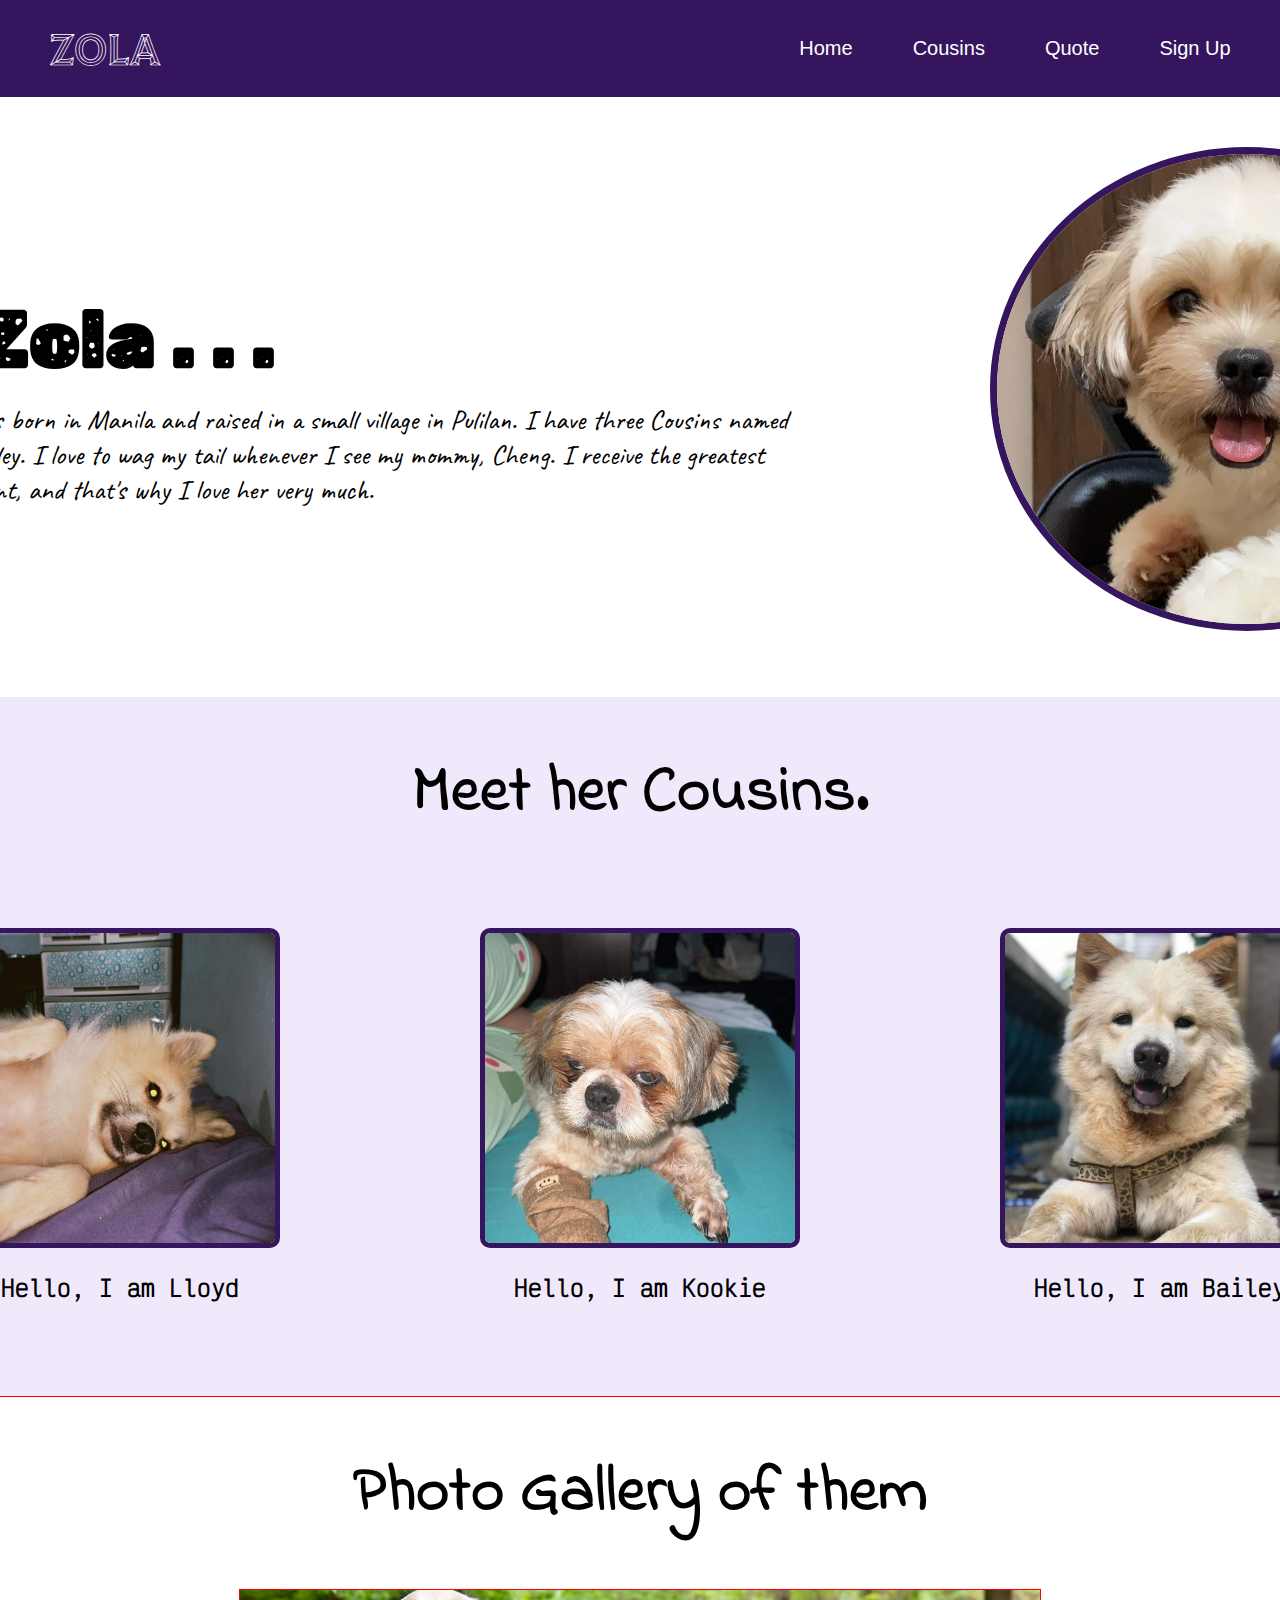
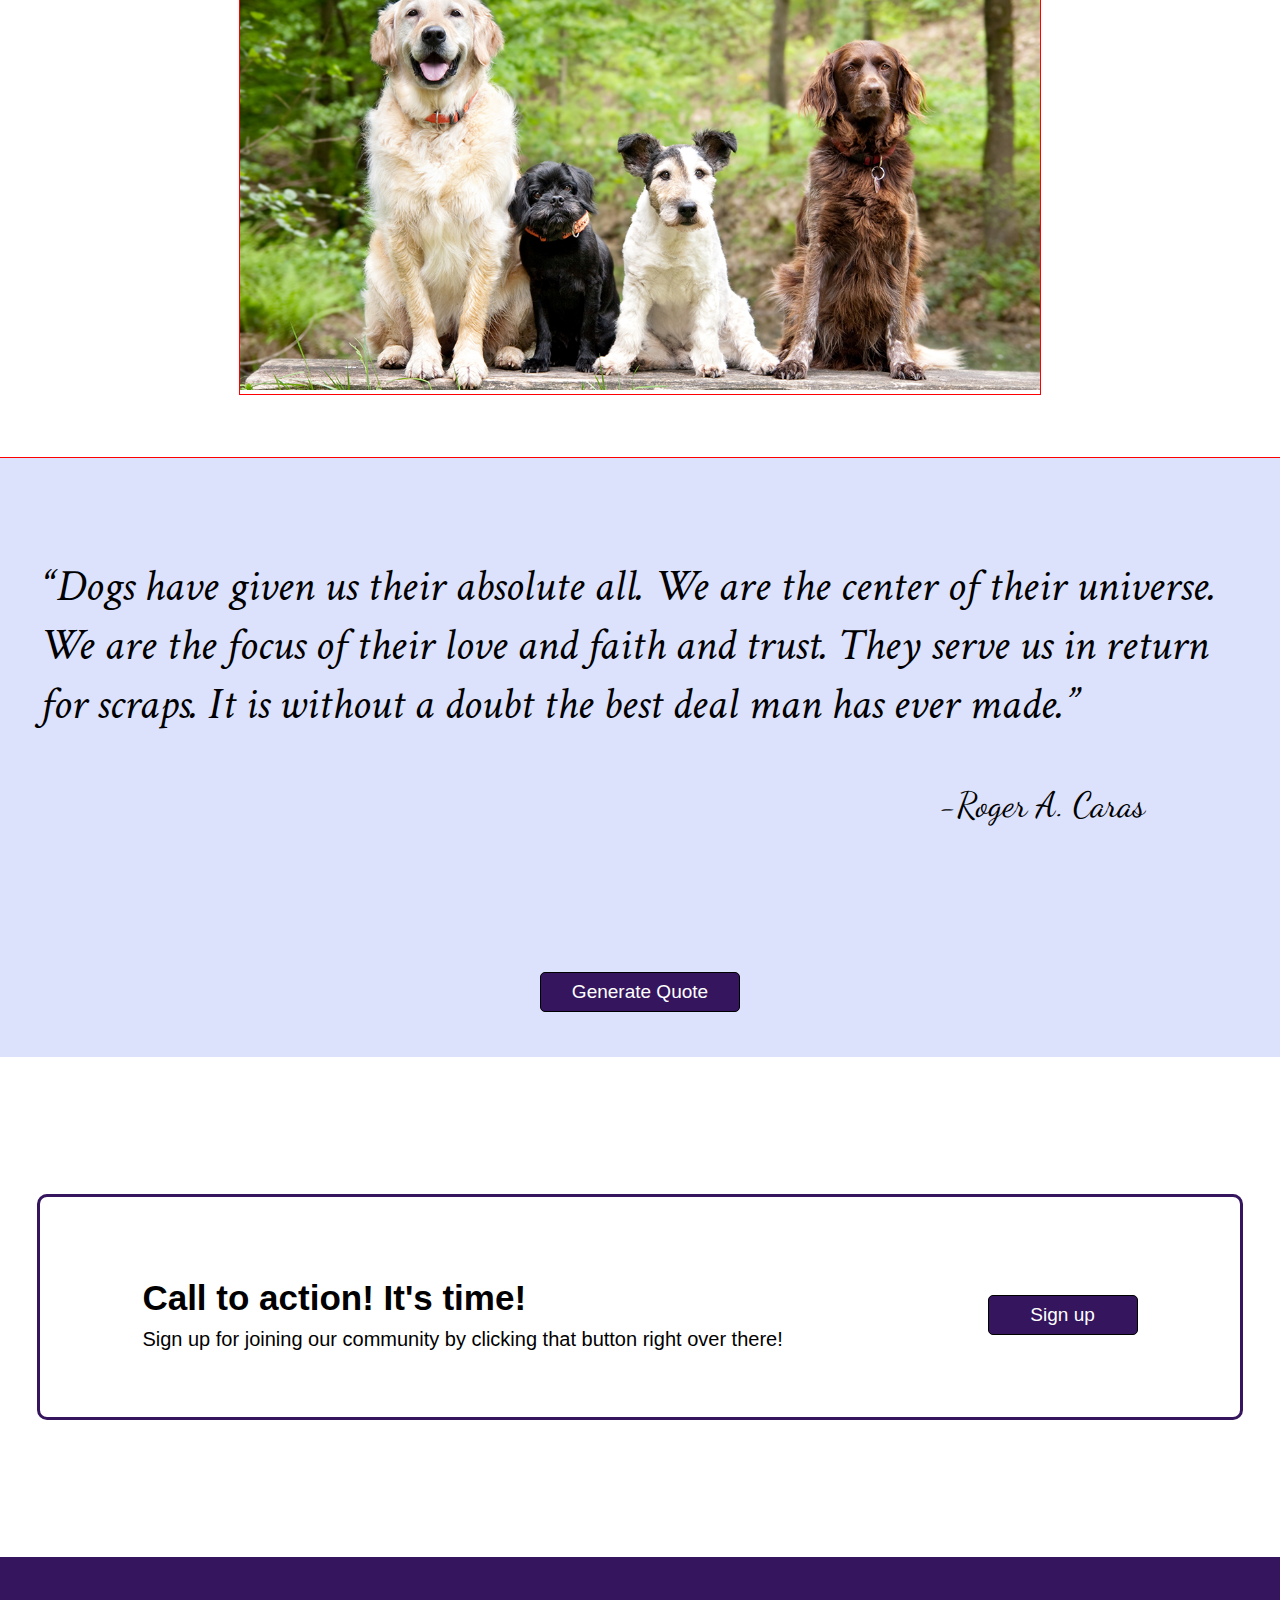
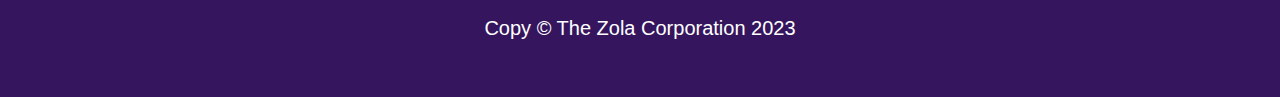
<file: Landing_Page/index.html>
<!DOCTYPE html>
<html lang="en">
    <head>
        <meta charset="UTF-8" />
        <meta name="viewport" content="width=device-width, initial-scale=1.0" />
        <title>Zola</title>
        <link rel="stylesheet" href="style.css" />
        <link rel="preconnect" href="https://fonts.googleapis.com" />
        <link rel="preconnect" href="https://fonts.gstatic.com" crossorigin />
        <link
            href="https://fonts.googleapis.com/css2?family=Crimson+Text&family=Dancing+Script:wght@700&family=Maven+Pro:wght@500&family=Montserrat:wght@200&family=REM:wght@300&display=swap"
            rel="stylesheet"
        />

        <link rel="preconnect" href="https://fonts.googleapis.com" />
        <link rel="preconnect" href="https://fonts.gstatic.com" crossorigin />
        <link
            href="https://fonts.googleapis.com/css2?family=Caveat&family=Crimson+Text&family=Dancing+Script:wght@700&family=Maven+Pro:wght@500&family=Montserrat:wght@200&family=REM:wght@300&display=swap"
            rel="stylesheet"
        />

        <link rel="preconnect" href="https://fonts.googleapis.com" />
        <link rel="preconnect" href="https://fonts.gstatic.com" crossorigin />
        <link
            href="https://fonts.googleapis.com/css2?family=Abril+Fatface&family=Alumni+Sans+Inline+One:ital@1&family=Bungee+Inline&family=Indie+Flower&family=Lugrasimo&family=Merriweather:wght@900&family=Nunito+Sans:opsz,wght@6..12,700;6..12,800&family=Orbitron:wght@600&family=Preahvihear&family=Shadows+Into+Light&family=Tilt+Prism&display=swap"
            rel="stylesheet"
        />

        <link rel="preconnect" href="https://fonts.googleapis.com" />
        <link rel="preconnect" href="https://fonts.gstatic.com" crossorigin />
        <link
            href="https://fonts.googleapis.com/css2?family=Victor+Mono:wght@100&display=swap"
            rel="stylesheet"
        />

        <link rel="preconnect" href="https://fonts.googleapis.com" />
        <link rel="preconnect" href="https://fonts.gstatic.com" crossorigin />
        <link
            href="https://fonts.googleapis.com/css2?family=Acme&family=Bakbak+One&family=Diplomata&family=Gajraj+One&family=Galindo&family=Gluten&family=Gravitas+One&family=Jacques+Francois+Shadow&family=Krona+One&family=Mochiy+Pop+P+One&family=Monofett&family=Plaster&family=Revalia&family=Rubik+Dirt&family=Rubik+Moonrocks&family=Slackey&family=Stalinist+One&family=Train+One&family=Zilla+Slab+Highlight&display=swap"
            rel="stylesheet"
        />
    </head>
    <body>
        <main id="home">
            <nav>
                <div class="header-logo">ZOLA</div>

                <ul>
                    <li class=""><a href="#home">Home</a></li>
                    <li class=""><a href="#cousins">Cousins</a></li>
                    <li class=""><a href="#quote">Quote</a></li>
                    <li class=""><a href="#sign-up">Sign Up</a></li>
                </ul>
            </nav>

            <section class="first-section">
                <div class="right-top-section">
                    <div class="title">
                        Hi, <br />
                        I am Zola . . .
                    </div>
                    <div class="sub-title">
                        I am 1 year old. I was born in Manila and raised in a small
                        village in Pulilan. I have three Cousins named Kookie,
                        Lloyd, and Bailey. I love to wag my tail whenever I see
                        my mommy, Cheng. I receive the greatest love 
                        from my fur-parent, and that's why I love her very much.
                    </div>
                    <button>Sign up</button>
                </div>
                <div class="left-top-section">
                    <div><img src="./images/IMG_0813.jpeg" alt="" /></div>
                </div>
            </section>

            <section class="second-section" id="cousins">
                <div class="second-section-title">Meet her Cousins.</div>
                <div class="container-img">
                    <div class="container">
                        <div><img src="./images/lloyd.jpeg" alt="" /></div>
                        <div class="sub-info">Hello, I am Lloyd</div>
                    </div>
                    <div class="container">
                        <div><img src="./images/kookie.jpeg" alt="" /></div>
                        <div class="sub-info">Hello, I am Kookie</div>
                    </div>
                    <div class="container">
                        <div><img src="./images/bailey.jpeg" alt="" /></div>
                        <div class="sub-info">Hello, I am Bailey</div>
                    </div>
                </div>
            </section>

            <section class="photo-gallery">
                <div class="second-section-title">Photo Gallery of them</div>
                <div class="gallery-img-container">
                    
                    <a href="./Photo-Gallery/photoG.html"><img src="./img/groupofdog.jpg" alt=""></a>
                </div>
            </section>

            <section class="third-section" id="quote">
                <div>
                    <p class="quote" id="quoted">
                        “Dogs have given us their absolute all. We are the
                        center of their universe. We are the focus of their love
                        and faith and trust. They serve us in return for scraps.
                        It is without a doubt the best deal man has ever made.”
                    </p>
                    <p class="owner-of-quote" id="author">-Roger A. Caras</p>
                    
                </div>
            </section>
            <section class="third-section-one">
                <button id="dog-quote">Generate Quote</button>
            </section>

            <section class="forth-section" id="sign-up">
                <div class="container-forth-section">
                    <div class="para">
                        <p class="bold">Call to action! It's time!</p>
                        <p>
                            Sign up for joining our community by clicking that
                            button right over there!
                        </p>
                    </div>
                    <button >Sign up</button>
                </div>
            </section>
        </main>

        <footer>
            <p>Copy © The Zola Corporation 2023</p>
        </footer>
    </body>

    <script src="app.js"></script>
</html>
</file>
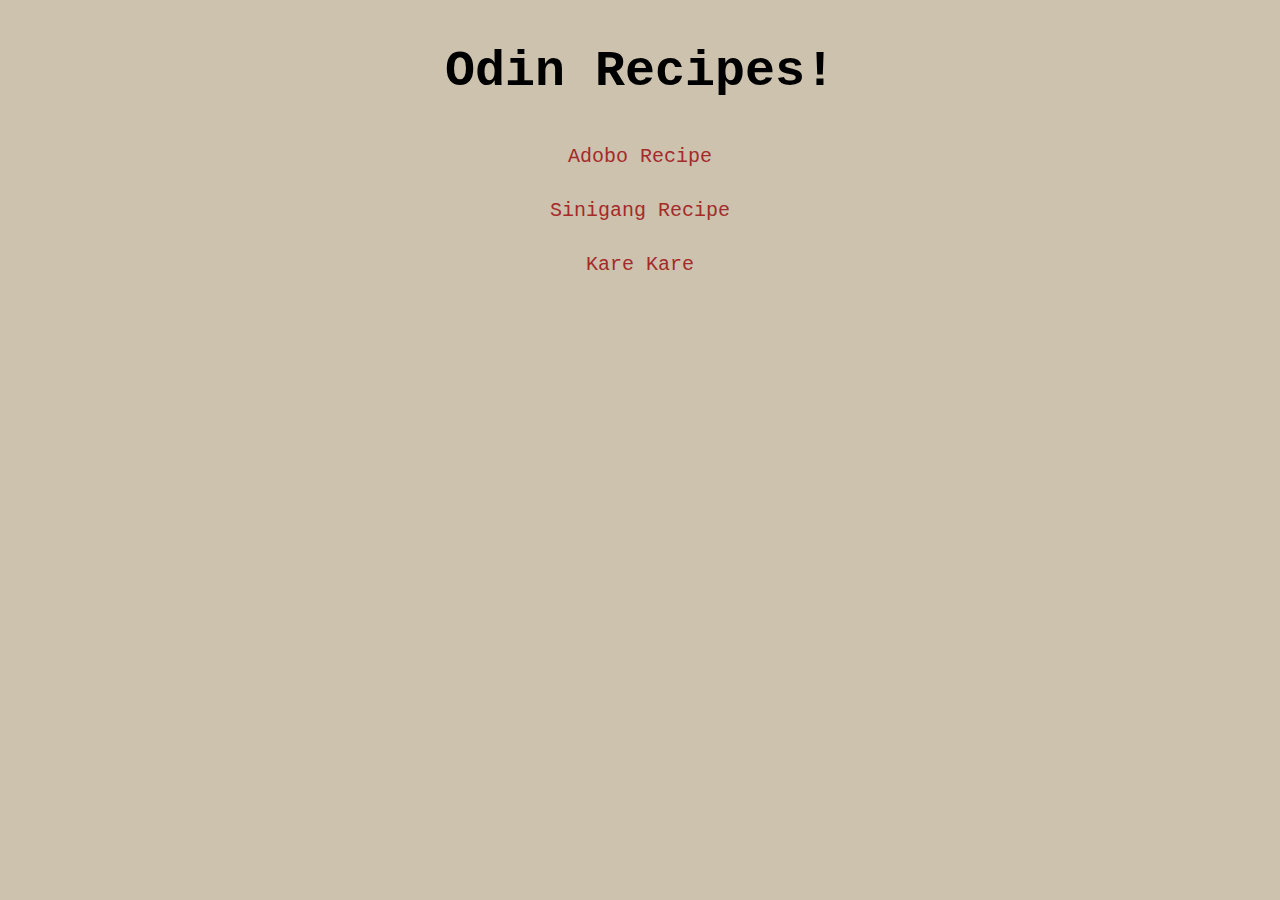
<file: odin_recipes/index.html>
<!DOCTYPE html>
<html lang="en">
<head>
    <meta charset="UTF-8">
    <meta name="viewport" content="width=device-width, initial-scale=1.0">
    <title>Odin Recipes by TOP</title>
    <link rel="stylesheet" href="style.css">
</head>
<body>
    <main>
        <h1>Odin Recipes!</h1>
        <a href="recipes/adobo.html">Adobo Recipe</a> <br><br>
        <a href="recipes/sinigang.html">Sinigang Recipe</a><br><br>
        <a href="recipes/karekare.html">Kare Kare</a>
    </main>
    

</body>
</html>
</file>
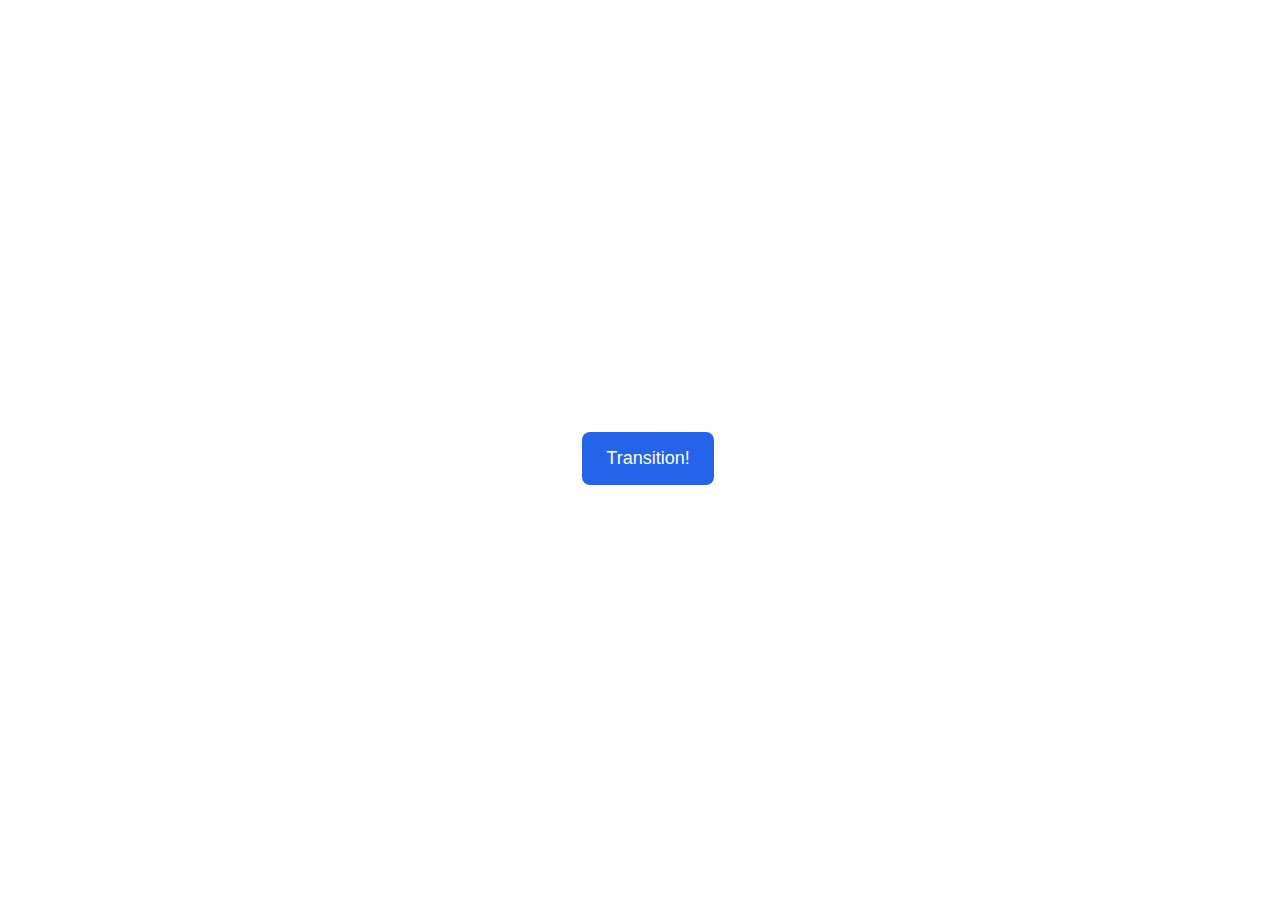
<file: TOP_Exercise/animation/01-button-hover/index.html>
<!DOCTYPE html>
<html lang="en">
  <head>
    <meta charset="UTF-8" />
    <meta http-equiv="X-UA-Compatible" content="IE=edge" />
    <meta name="viewport" content="width=device-width, initial-scale=1.0" />
    <title>Button Hover</title>
    <link rel="stylesheet" href="style.css" />
  </head>
  <body>
    <div id="transition-container">
      <button>Transition!</button>
    </div>
  </body>
</html>
</file>
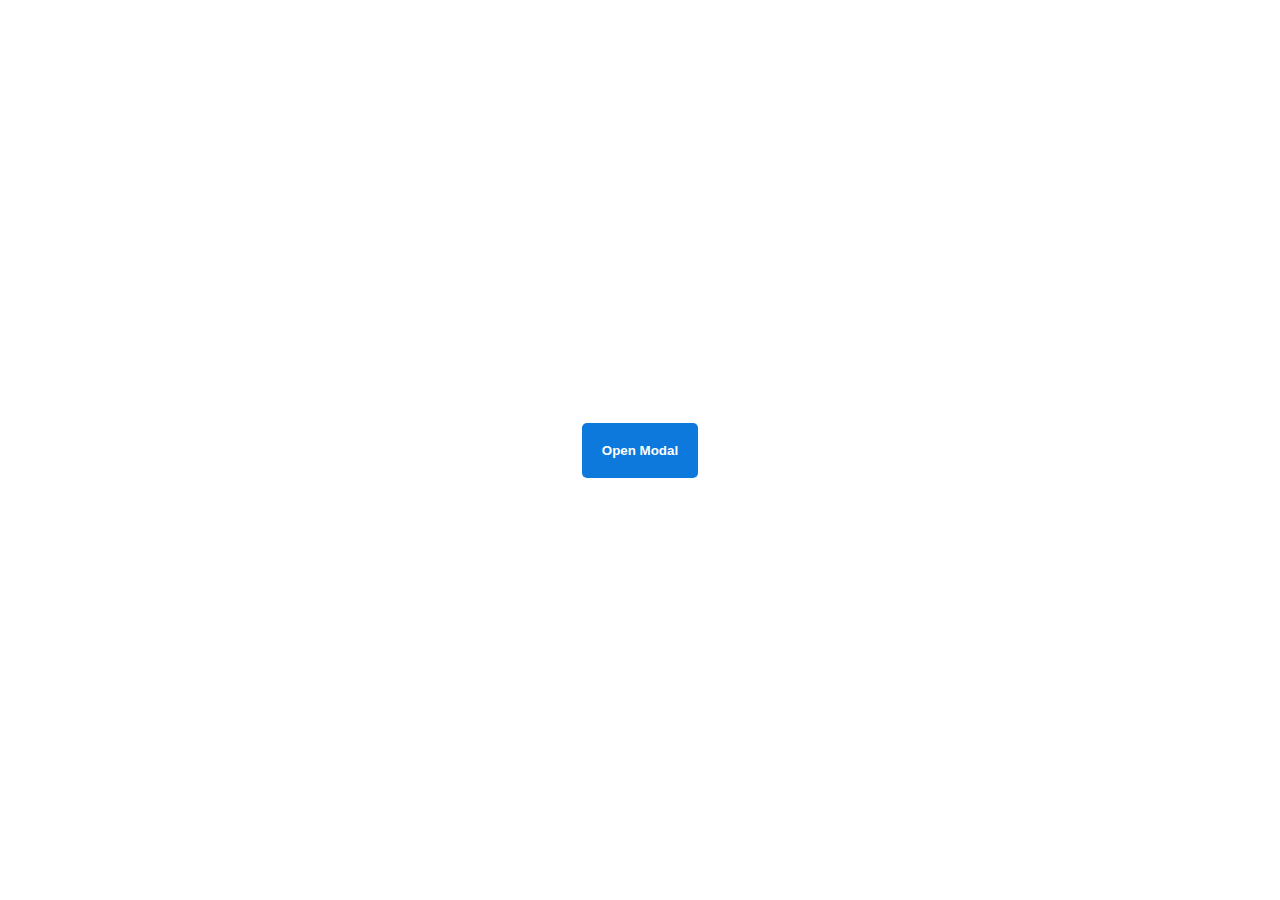
<file: TOP_Exercise/animation/02-pop-up/index.html>
<!DOCTYPE html>
<html lang="en">
  <head>
    <meta charset="UTF-8" />
    <meta http-equiv="X-UA-Compatible" content="IE=edge" />
    <meta name="viewport" content="width=device-width, initial-scale=1.0" />
    <title>Popup</title>
    <link rel="stylesheet" href="style.css" />
  </head>
  <body>
    <div class="backdrop"></div>
    <div class="popup-modal">
      <h1>Look at me!</h1>
      <p>I'm a pop up dialog!</p>
      <button id="close-modal">Close Modal</button>
    </div>
    <div class="button-container">
      <button id="trigger-modal">Open Modal</button>
    </div>
    <script src="script.js"></script>
  </body>
</html>
</file>
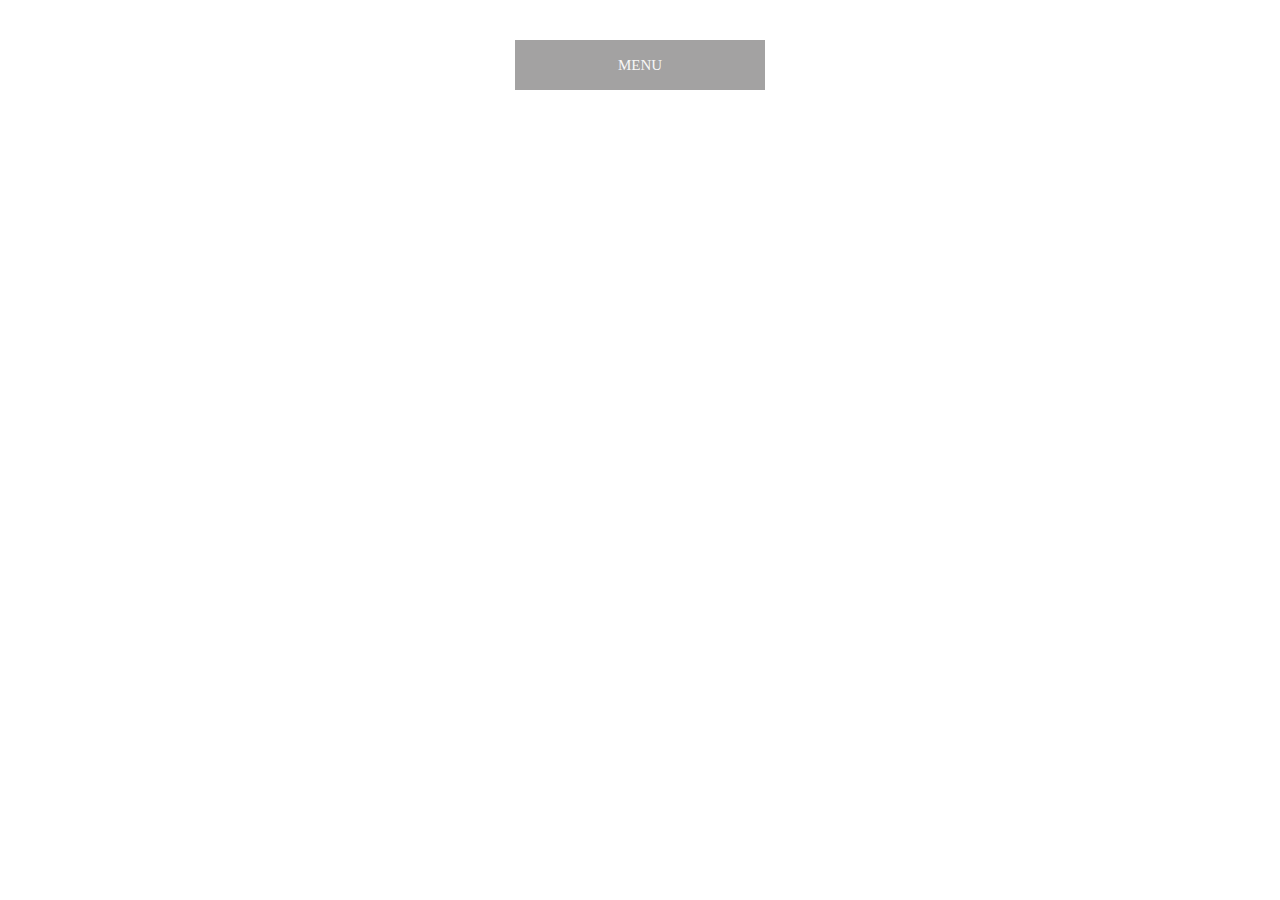
<file: TOP_Exercise/animation/03-dropdown-menu/index.html>
<!DOCTYPE html>
<html lang="en">
  <head>
    <meta charset="UTF-8" />
    <meta http-equiv="X-UA-Compatible" content="IE=edge" />
    <meta name="viewport" content="width=device-width, initial-scale=1.0" />
    <title>Dropdown Menu</title>
    <link rel="stylesheet" href="style.css" />
  </head>
  <body>
    <div class="dropdown-container">
        <div class="menu-title">MENU</div>
        <ul class="dropdown-menu">
            <li>ITEM 1</li>
            <li>ITEM 2</li>
            <li>ITEM 3</li>
            <li>ITEM 4</li>
            <li>ITEM 5</li>
        </ul>
    </div>
    <script src="script.js"></script>
  </body>
</html>
</file>
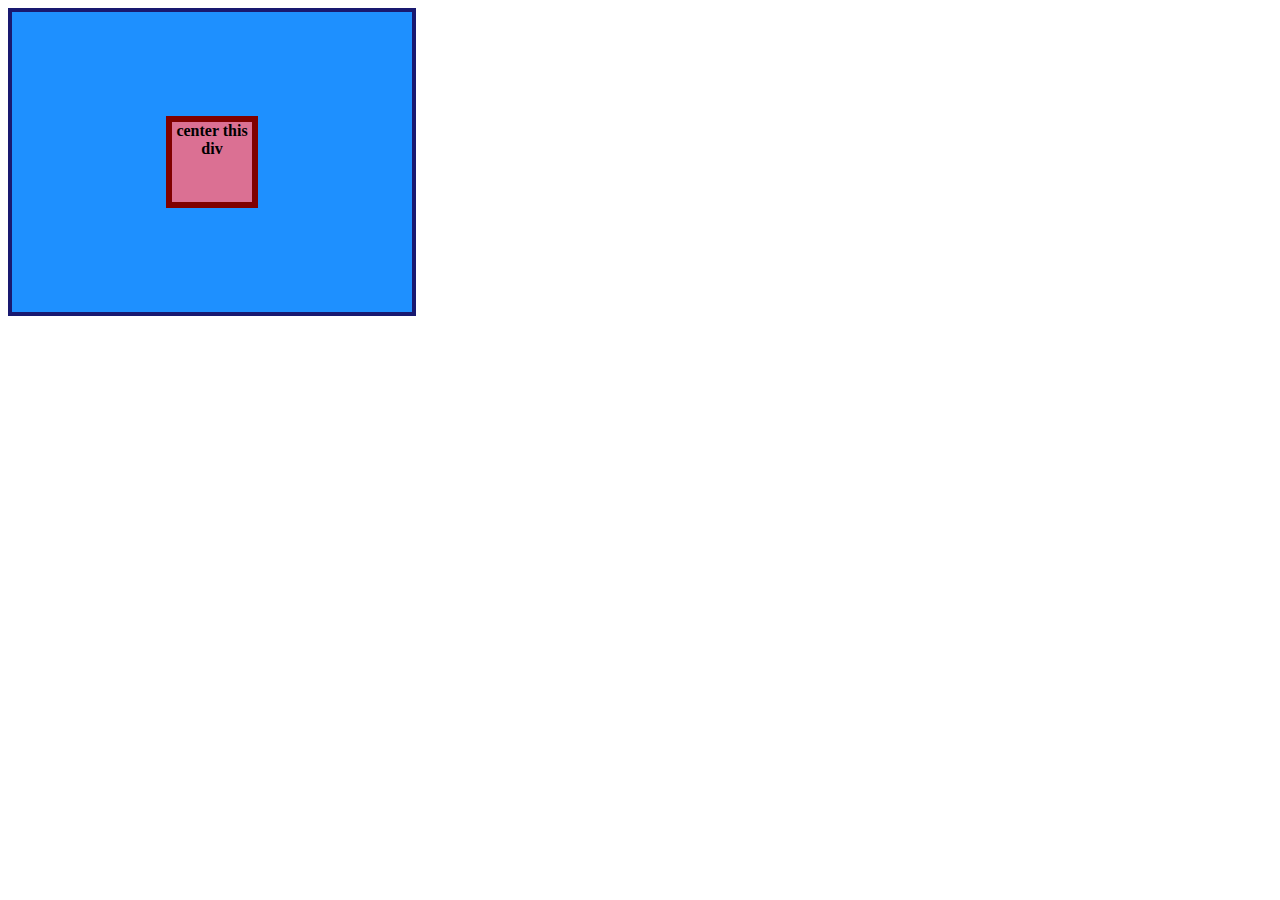
<file: TOP_Exercise/flex/01-flex-center/index.html>
<!DOCTYPE html>
<html lang="en">
  <head>
    <meta charset="UTF-8">
    <meta http-equiv="X-UA-Compatible" content="IE=edge">
    <meta name="viewport" content="width=device-width, initial-scale=1.0">
    <title>CENTER THIS DIV</title>
    <link rel="stylesheet" href="style.css">
  </head>
  <body>
    <div class="container">
      <div class="box">center this div</div>
    </div>
  </body>
</html>
</file>
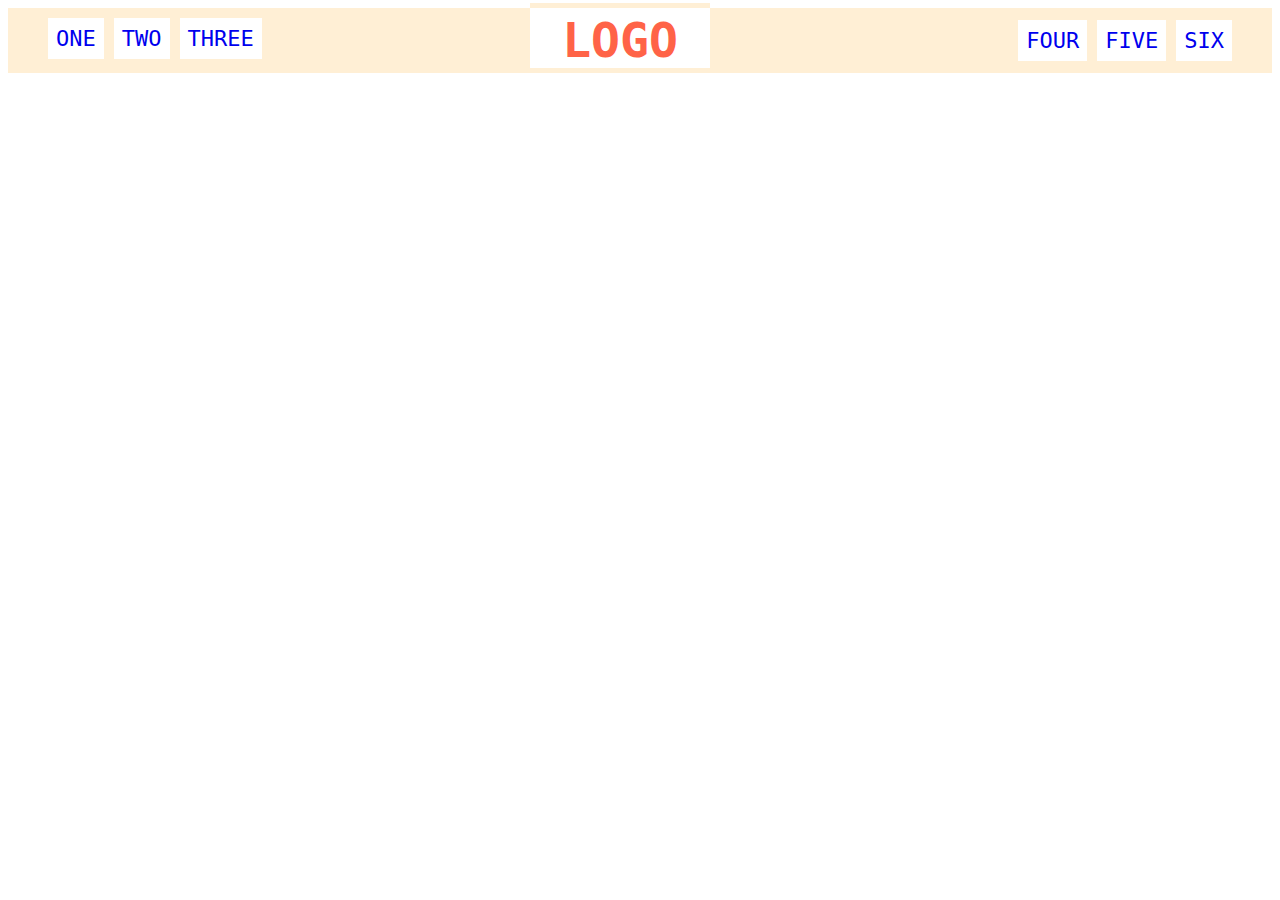
<file: TOP_Exercise/flex/02-flex-header/index.html>
<!DOCTYPE html>
<html lang="en">
  <head>
    <meta charset="UTF-8">
    <meta http-equiv="X-UA-Compatible" content="IE=edge">
    <meta name="viewport" content="width=device-width, initial-scale=1.0">
    <title>Flex Header</title>
    <link rel="stylesheet" href="style.css">
  </head>
  <body>
    <div class="header">
      <div class="left-links">
        <ul>
          <li><a href="#">ONE</a></li>
          <li><a href="#">TWO</a></li>
          <li><a href="#">THREE</a></li>
        </ul>
      </div>
      <div class="logo">LOGO</div>
      <div class="right-links">
        <ul>
          <li><a href="#">FOUR</a></li>
          <li><a href="#">FIVE</a></li>
          <li><a href="#">SIX</a></li>
        </ul>
      </div>
    </div>
  </body>
</html>
</file>
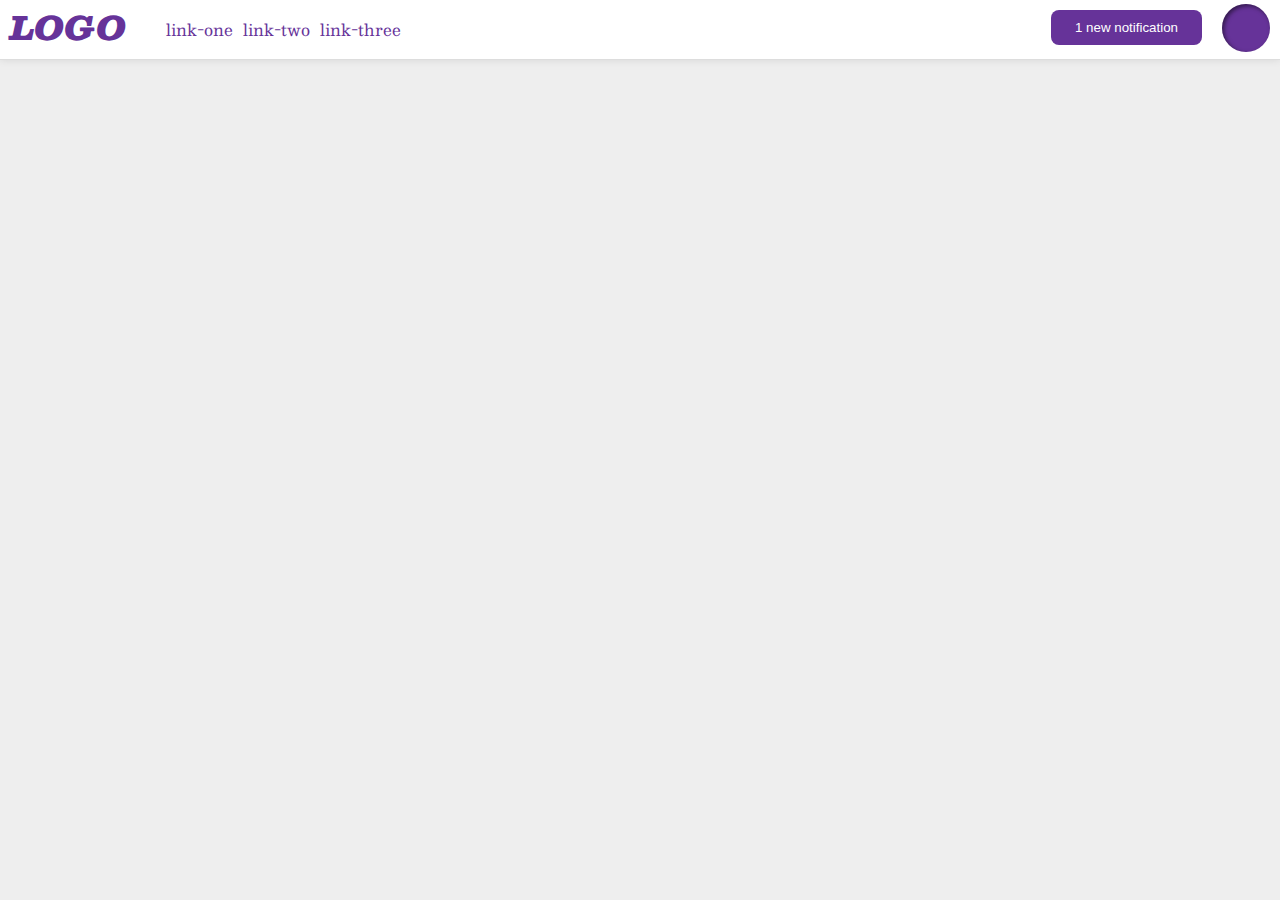
<file: TOP_Exercise/flex/03-flex-header-2/index.html>
<!DOCTYPE html>
<html lang="en">
  <head>
    <meta charset="UTF-8">
    <meta http-equiv="X-UA-Compatible" content="IE=edge">
    <meta name="viewport" content="width=device-width, initial-scale=1.0">
    <title>Flex Header 2</title>
    <link rel="stylesheet" href="style.css">
  </head>
  <body>
    <div class="header">
      <div class="logoLink-header">
        <div class="logo">
          LOGO
        </div>
        <ul class="links">
          <li><a href="google.com">link-one</a></li>
          <li><a href="google.com">link-two</a></li>
          <li><a href="google.com">link-three</a></li>
        </ul>
      </div>
      <div class="notif-header">
        <button class="notifications">
          1 new notification
        </button>
        <div class="profile-image"></div>
      </div>

  </body>
</html>
</file>
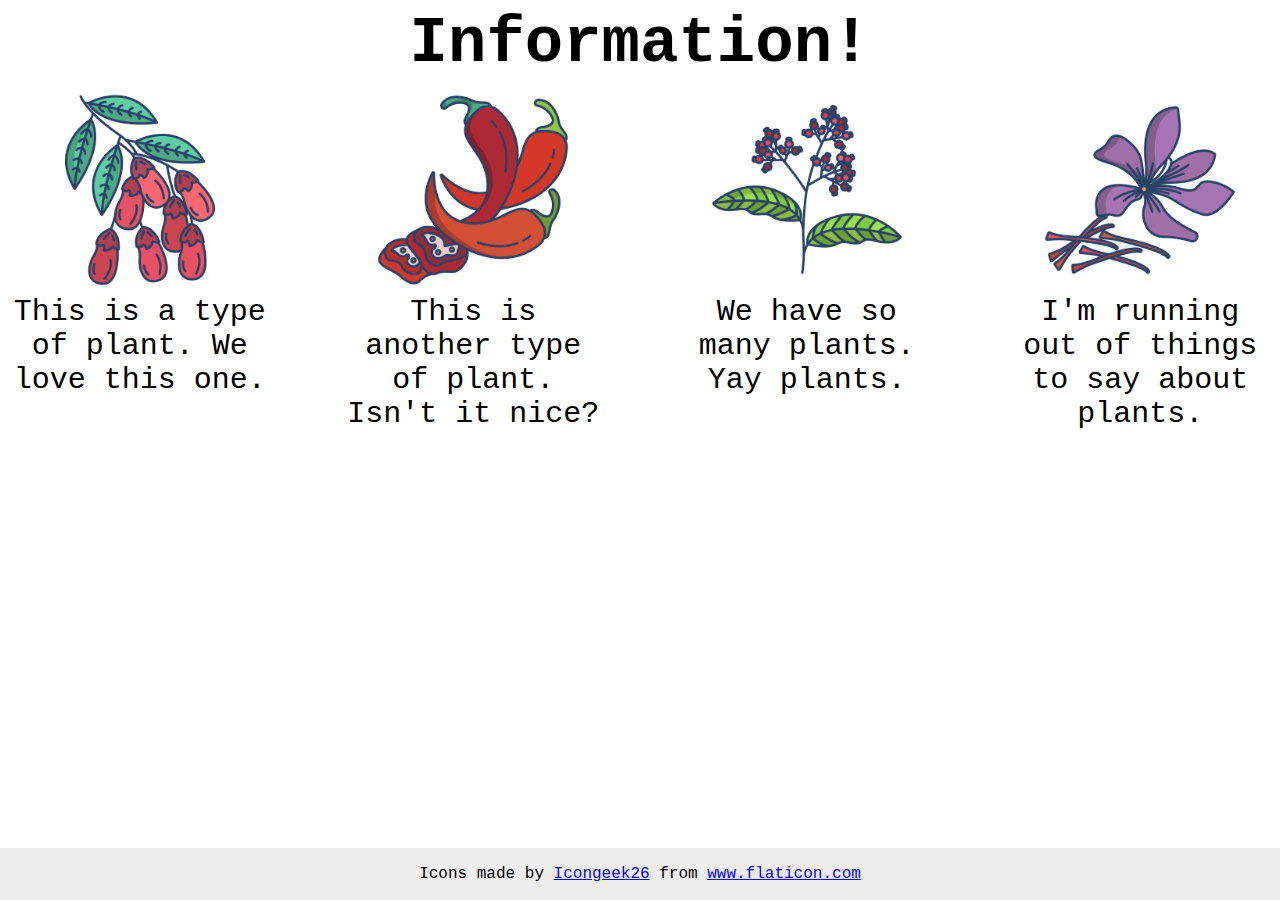
<file: TOP_Exercise/flex/04-flex-information/index.html>
<!DOCTYPE html>
<html lang="en">
  <head>
    <meta charset="UTF-8">
    <meta http-equiv="X-UA-Compatible" content="IE=edge">
    <meta name="viewport" content="width=device-width, initial-scale=1.0">
    <title>Information</title>
    <link rel="stylesheet" href="style.css">
  </head>
  <body>
    <div class="title">Information!</div>
    <div class="main-container">
      <div class="container-box">
        <img src="./images/barberry.png" alt="barberry">
        <div class="text">This is a type of plant. We love this one.</div>
      </div>
      
      <div class="container-box">
        <img src="./images/chilli.png" alt="chili">
        <div class="text">This is another type of plant. Isn't it nice?</div>
      </div>
      
      <div class="container-box">
        <img src="./images/pepper.png" alt="pepper">
      <div class="text">We have so many plants. Yay plants.</div>
      </div>
      
      <div class="container-box">
        <img src="./images/saffron.png" alt="saffron">
        <div class="text">I'm running out of things to say about plants.</div>
      </div>
    </div>
    
    

    <!-- disregard this section, it's here to give attribution to the creator of these icons -->
    <div class="footer">
      <div>Icons made by <a href="https://www.flaticon.com/authors/icongeek26" title="Icongeek26">Icongeek26</a> from <a href="https://www.flaticon.com/" title="Flaticon">www.flaticon.com</a></div>
    </div>
  </body>
</html>
</file>
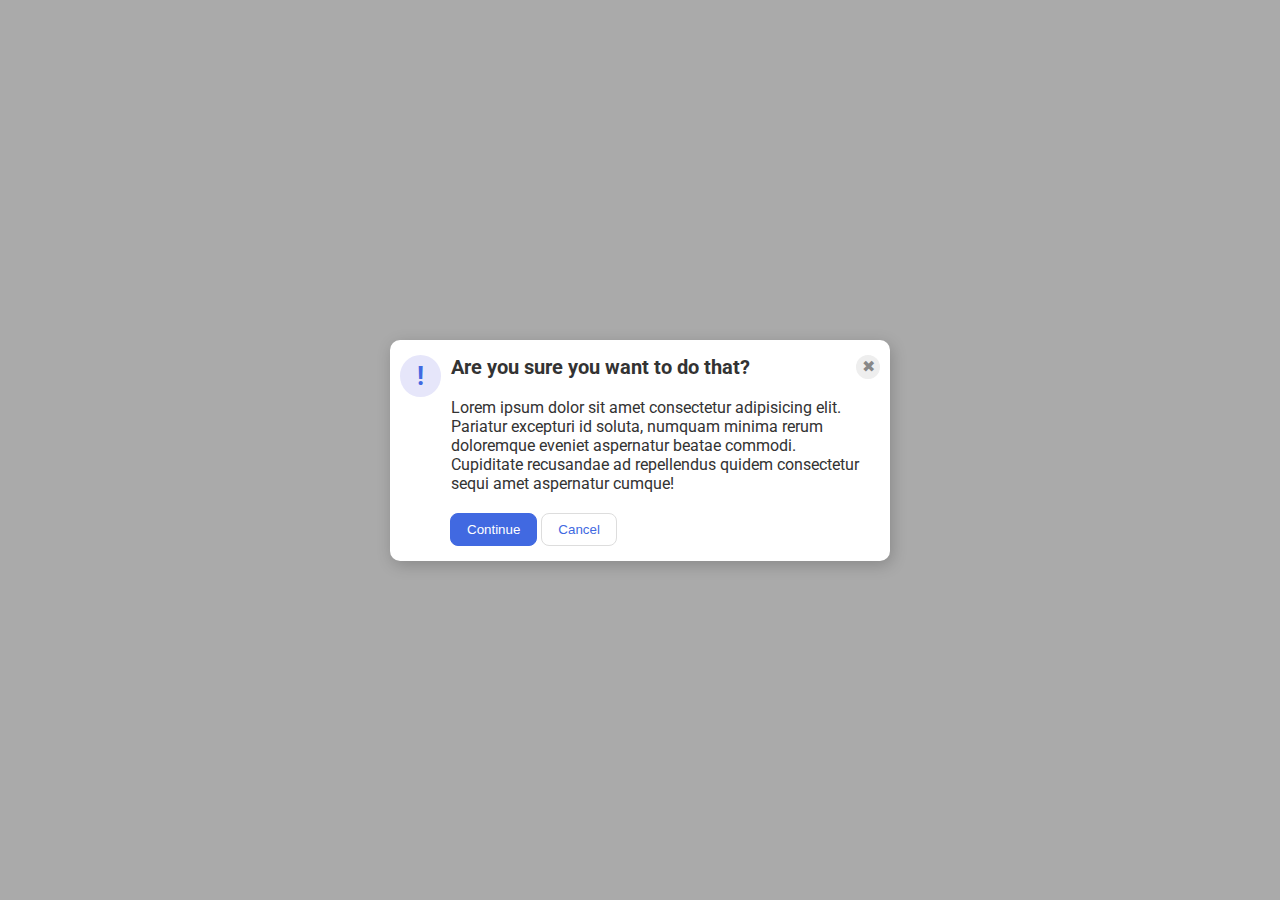
<file: TOP_Exercise/flex/05-flex-modal/index.html>
<!DOCTYPE html>
<html lang="en">
    <head>
        <meta charset="UTF-8" />
        <meta http-equiv="X-UA-Compatible" content="IE=edge" />
        <meta name="viewport" content="width=device-width, initial-scale=1.0" />
        <link rel="stylesheet" href="style.css" />
        <title>Modal</title>
    </head>
    <body>
        <div class="modal">
            <div class="modal-container">
                <div class="icon">!</div>
                <div class="header">Are you sure you want to do that?</div>
                <button class="close-button">✖</button>
                
            </div>
            <div class="text">
              Lorem ipsum dolor sit amet consectetur adipisicing elit.
              Pariatur excepturi id soluta, numquam minima rerum
              doloremque eveniet aspernatur beatae commodi. Cupiditate
              recusandae ad repellendus quidem consectetur sequi amet
              aspernatur cumque!
          </div>
          <div class="buttons">
            <button class="continue">Continue</button>
            <button class="cancel">Cancel</button>
          </div>
            
        </div>
    </body>
</html>
</file>
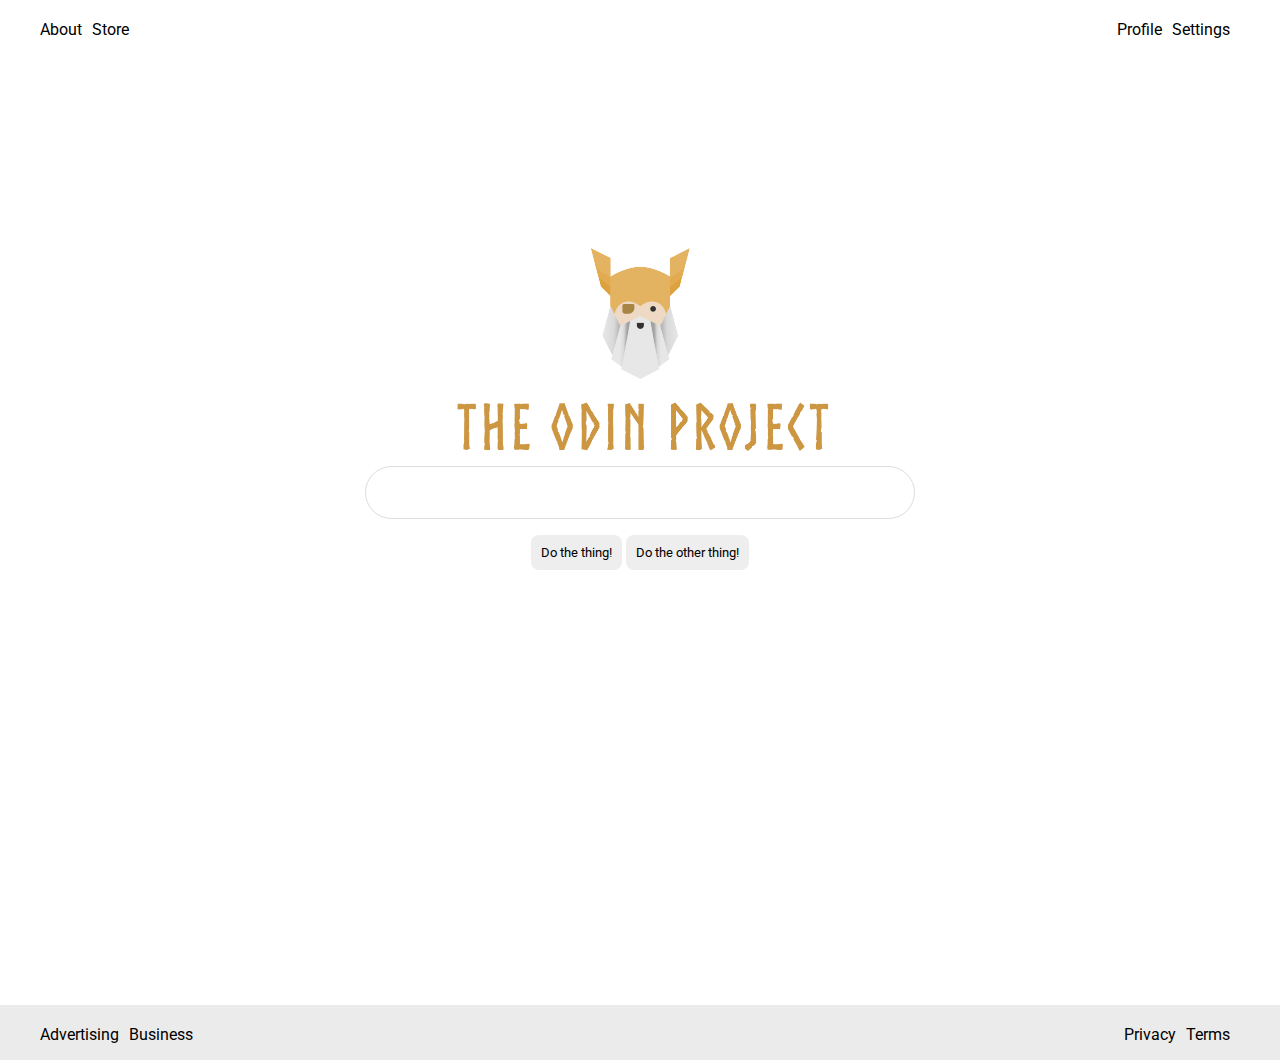
<file: TOP_Exercise/flex/06-flex-layout/index.html>
<!DOCTYPE html>
<html lang="en">
    <head>
        <meta charset="UTF-8" />
        <meta http-equiv="X-UA-Compatible" content="IE=edge" />
        <meta name="viewport" content="width=device-width, initial-scale=1.0" />
        <title>LAYOUT</title>
        <link rel="stylesheet" href="./style.css" />
    </head>
    <body>
        <div class="header">
            <ul class="left-links">
                <li><a href="#">About</a></li>
                <li><a href="#">Store</a></li>
            </ul>
            <ul class="right-links">
                <li><a href="#">Profile</a></li>
                <li><a href="#">Settings</a></li>
            </ul>
        </div>

        <div class="content">
            <img
                src="./logo.png"
                alt="Project logo. Represents odin with the project name."
            /> 

            <div class="input">
                <input type="text" />
            </div>
            <div class="buttons">
                <button>Do the thing!</button>
                <button>Do the other thing!</button>
            </div>
        </div>

        <div class="footer">
            <ul class="left-links">
                <li><a href="#">Advertising</a></li>
                <li><a href="#">Business</a></li>
            </ul>
            <ul class="right-links">
                <li><a href="#">Privacy</a></li>
                <li><a href="#">Terms</a></li>
            </ul>
        </div>
        
    </body>
</html>
</file>
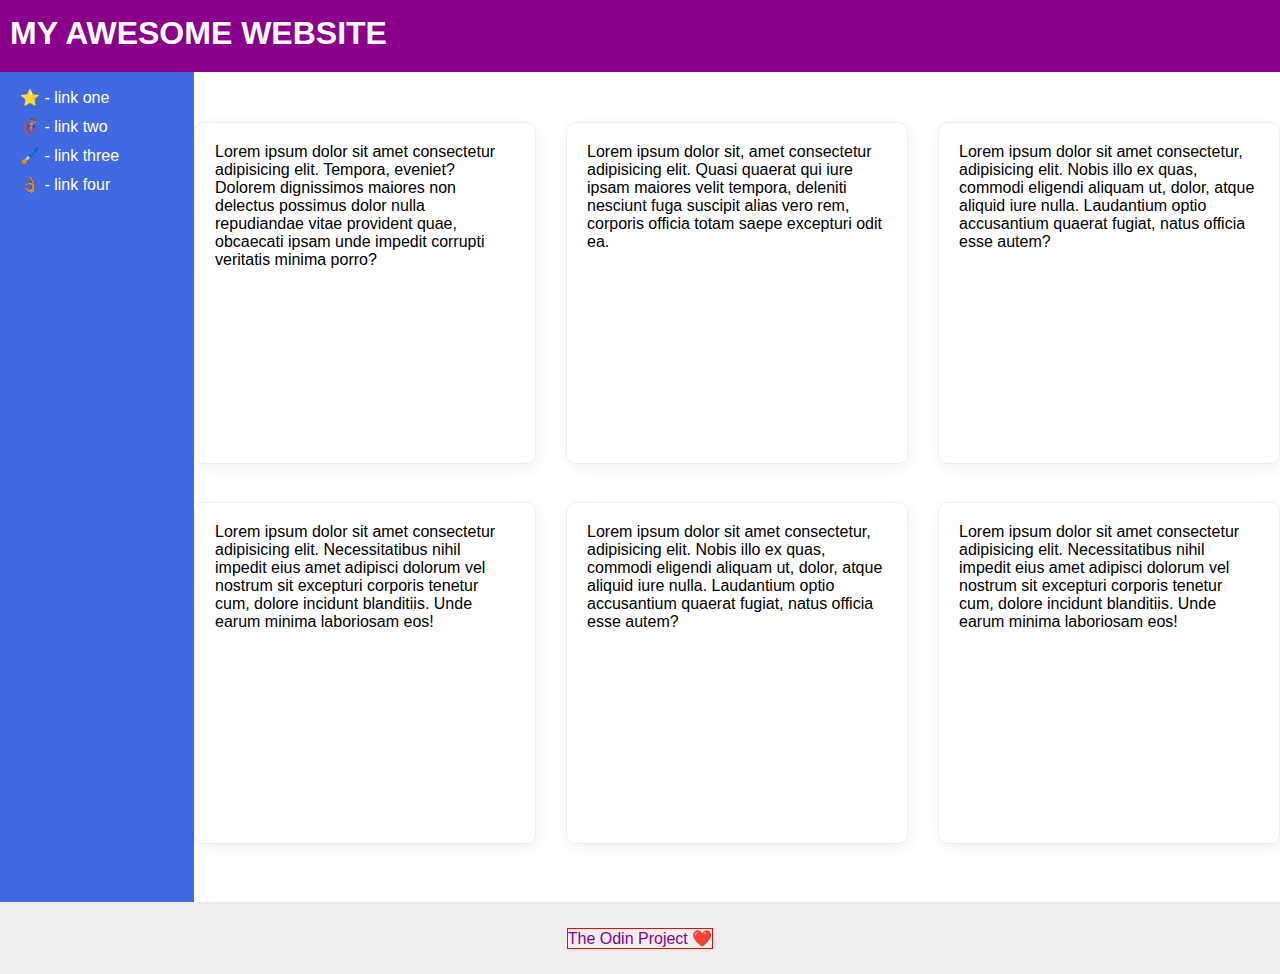
<file: TOP_Exercise/flex/07-flex-layout-2/index.html>
<!DOCTYPE html>
<html lang="en">
    <head>
        <meta charset="UTF-8" />
        <meta http-equiv="X-UA-Compatible" content="IE=edge" />
        <meta name="viewport" content="width=device-width, initial-scale=1.0" />
        <title>The Holy Grail</title>
        <link rel="stylesheet" href="style.css" />
    </head>
    <body>
        <div class="header">MY AWESOME WEBSITE</div>

        <div class="mid-content">
            <div class="sidebar">
                <ul>
                    <li><a href="#">⭐ - link one</a></li>
                    <li><a href="#">🦸🏽‍♂️ - link two</a></li>
                    <li><a href="#">🖌️ - link three</a></li>
                    <li><a href="#">👌🏽 - link four</a></li>
                </ul>
            </div>

            <div class="context">
                <div class="card">
                    Lorem ipsum dolor sit amet consectetur adipisicing elit.
                    Tempora, eveniet? Dolorem dignissimos maiores non delectus
                    possimus dolor nulla repudiandae vitae provident quae,
                    obcaecati ipsam unde impedit corrupti veritatis minima
                    porro?
                </div>
                <div class="card">
                    Lorem ipsum dolor sit, amet consectetur adipisicing elit.
                    Quasi quaerat qui iure ipsam maiores velit tempora, deleniti
                    nesciunt fuga suscipit alias vero rem, corporis officia
                    totam saepe excepturi odit ea.
                </div>
                <div class="card">
                    Lorem ipsum dolor sit amet consectetur, adipisicing elit.
                    Nobis illo ex quas, commodi eligendi aliquam ut, dolor,
                    atque aliquid iure nulla. Laudantium optio accusantium
                    quaerat fugiat, natus officia esse autem?
                </div>
                <div class="second-context">
                  <div class="card">
                    Lorem ipsum dolor sit amet consectetur adipisicing elit.
                    Necessitatibus nihil impedit eius amet adipisci dolorum vel
                    nostrum sit excepturi corporis tenetur cum, dolore incidunt
                    blanditiis. Unde earum minima laboriosam eos!
                </div>
                <div class="card">
                    Lorem ipsum dolor sit amet consectetur, adipisicing elit.
                    Nobis illo ex quas, commodi eligendi aliquam ut, dolor,
                    atque aliquid iure nulla. Laudantium optio accusantium
                    quaerat fugiat, natus officia esse autem?
                </div>
                <div class="card">
                    Lorem ipsum dolor sit amet consectetur adipisicing elit.
                    Necessitatibus nihil impedit eius amet adipisci dolorum vel
                    nostrum sit excepturi corporis tenetur cum, dolore incidunt
                    blanditiis. Unde earum minima laboriosam eos!
                </div>
                </div>
                
            </div>
        </div>
        <div class="footer">
          <div class="footer-item">The Odin Project ❤️</div>
        </div>

        
    </body>
</html>
</file>
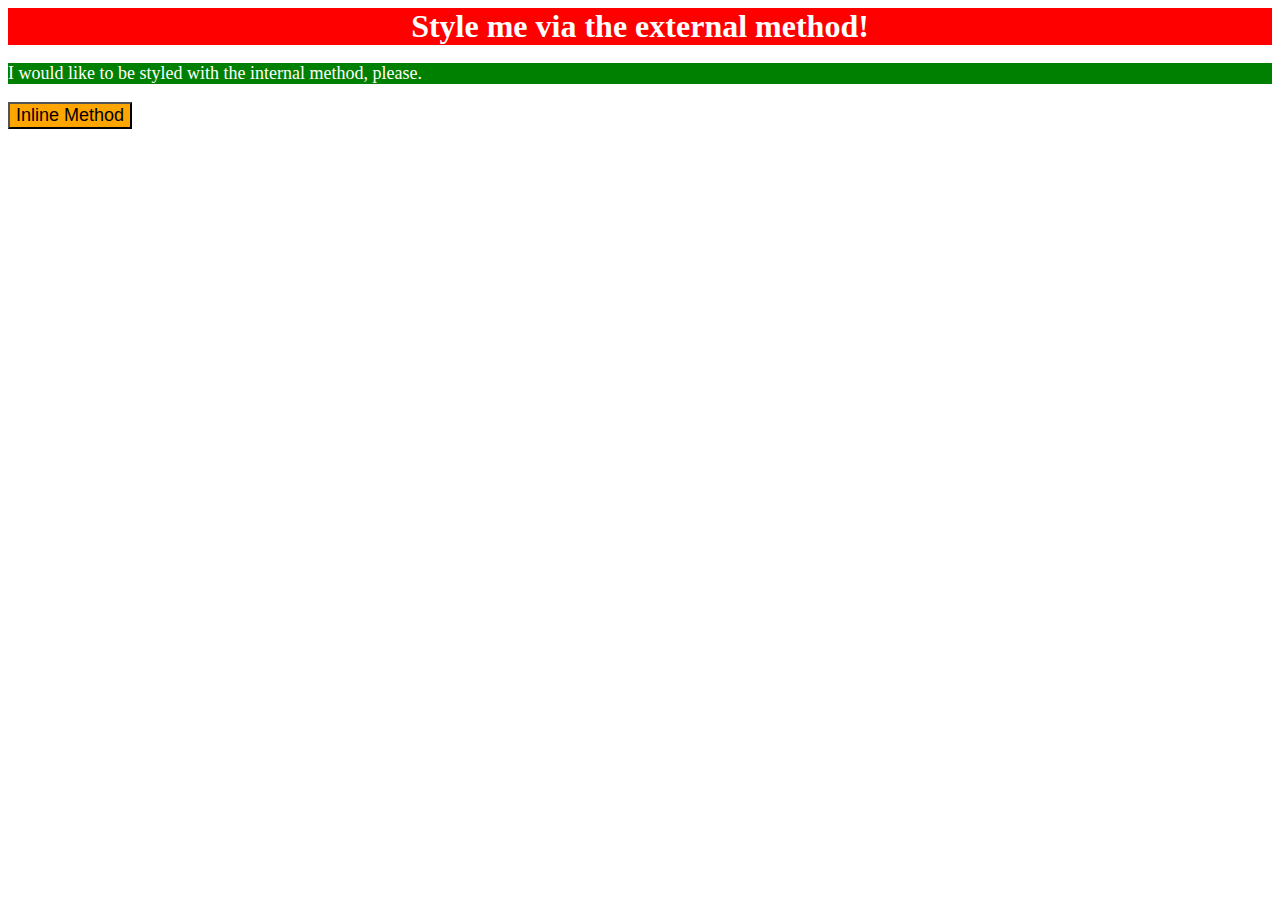
<file: TOP_Exercise/foundations/01-css-methods/index.html>
<!DOCTYPE html>
<html lang="en">
  <head>
    <meta charset="UTF-8">
    <meta http-equiv="X-UA-Compatible" content="IE=edge">
    <meta name="viewport" content="width=device-width, initial-scale=1.0">
    <title>Methods for Adding CSS</title>
    <link rel="stylesheet" href="style.css">
    <style>
      p {
        color: white;
        background-color: green;
        font-size: 18px;
      }
    </style>
  </head>
  <body>
    <div>Style me via the external method!</div>
    <p>I would like to be styled with the internal method, please.</p>
    <button style="color: black; background-color: orange; font-size: 18px;">Inline Method</button>
  </body>
</html>
</file>
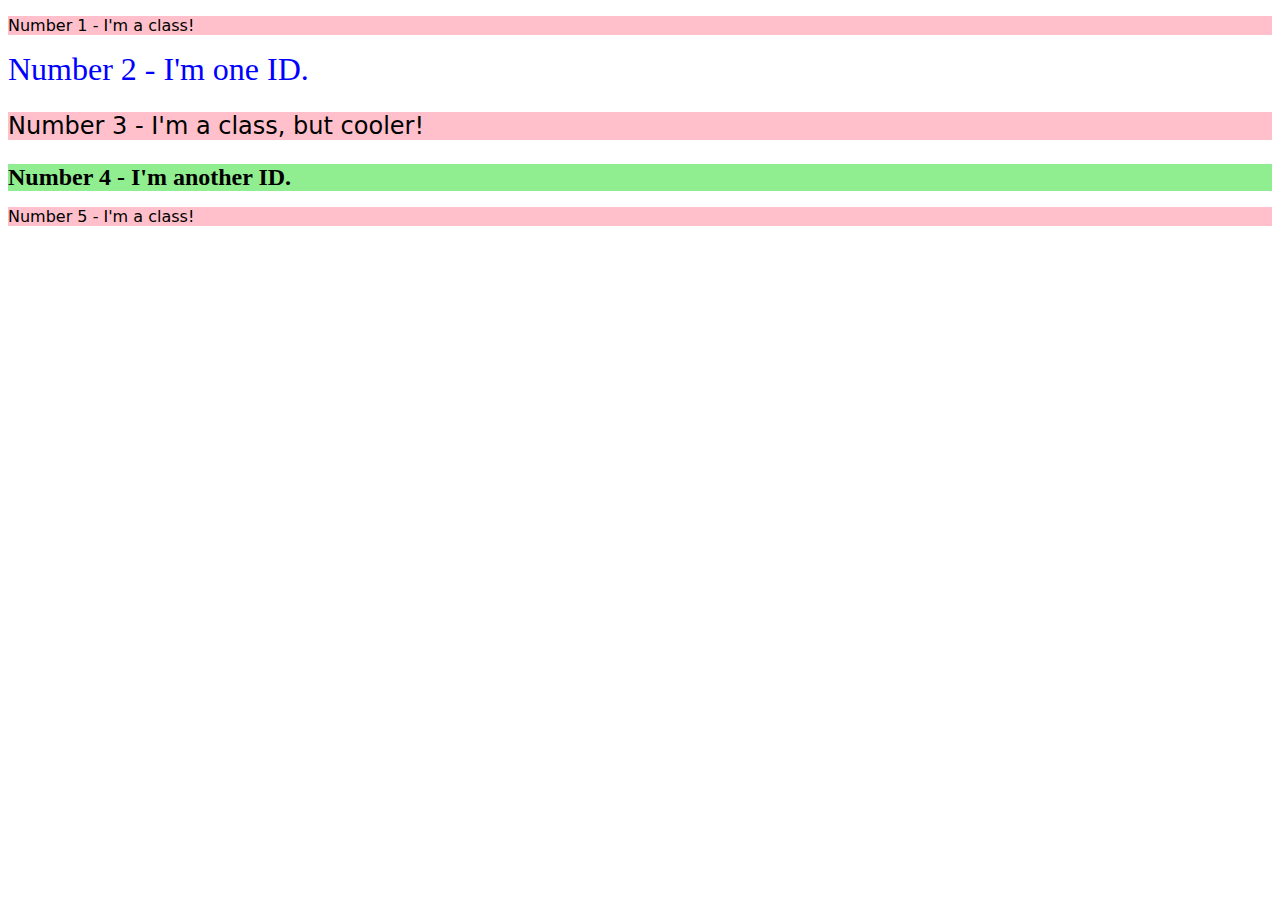
<file: TOP_Exercise/foundations/02-class-id-selectors/index.html>
<!DOCTYPE html>
<html lang="en">
  <head>
    <meta charset="UTF-8">
    <meta http-equiv="X-UA-Compatible" content="IE=edge">
    <meta name="viewport" content="width=device-width, initial-scale=1.0">
    <title>Class and ID Selectors</title>
    <link rel="stylesheet" href="style.css">
  </head>
  <body>
    <p class="odd">Number 1 - I'm a class!</p>
    <div id="second">Number 2 - I'm one ID.</div>
    <p class="odd cooler">Number 3 - I'm a class, but cooler!</p>
    <div id="forth">Number 4 - I'm another ID.</div>
    <p class="odd">Number 5 - I'm a class!</p>
  </body>
</html>
</file>
<file: Landing_Page/style.css>
body { 
    margin: 0;
    font-family: sans-serif;
    height: 200vh;
    
}

ul li {
    list-style: none;
}
a {
    text-decoration: none;

}

/* navigation bar */
nav {
    /* border: 3px solid red; */
    display: flex;
    justify-content: space-around;
    align-items: center;
    gap: 500px;
    padding: 20px 0px;
    background-color: #35155D;
    color: white;
    
}

nav .header-logo {
    font-weight: bold;
    font-size: 45px;
    /* font-family: 'Abril Fatface', cursive; */
    /* font-family: 'Alumni Sans Inline One', cursive; */
    /* font-family: 'Bungee Inline', cursive; */
    /* font-family: 'Indie Flower', cursive; */
    /* font-family: 'Lugrasimo', cursive; */
    /* font-family: 'Merriweather', serif; */
    /* font-family: 'Nunito Sans', sans-serif; */
    /* font-family: 'Orbitron', sans-serif; */
    /* font-family: 'Preahvihear', sans-serif; */
    /* font-family: 'Shadows Into Light', cursive; */
    font-family: 'Tilt Prism', cursive;
}


ul {
    display: flex;
    gap: 60px;
    
}
ul li a {
    
    font-size: 20px;
    color: white;
}
ul li a:hover {
    color: red;
}


/* first section */
.first-section {
    /* outline: 1px solid red; */
    display: flex;
    justify-content: center;
    /* margin-top: 50px; */
    height: 600px;
    /* background-color: #e6dcf5; */
    
    
}
/* first - right section */
.right-top-section {
    display: flex;
    flex-flow: column nowrap;
    gap: 15px;
    margin-top: 50px;
}
.right-top-section .title {
    /* outline: 1px solid red; */
    font-size: 80px;
    width: 800px;
    font-weight: bold;
    padding-top: 50px;

    /* font-family: 'Acme', sans-serif; */
    /* font-family: 'Bakbak One', cursive; */
    /* font-family: 'Diplomata', cursive; */
    /* font-family: 'Gajraj One', cursive; */
    /* font-family: 'Galindo', cursive; */
    /* font-family: 'Gluten', cursive; */
    /* font-family: 'Gravitas One', cursive; */
    /* font-family: 'Jacques Francois Shadow', cursive; */
    /* font-family: 'Krona One', sans-serif; */
    /* font-family: 'Mochiy Pop P One', sans-serif; */
    /* font-family: 'Monofett', monospace; */
    /* font-family: 'Plaster', cursive; */
    /* font-family: 'Revalia', cursive; */
    /* font-family: 'Rubik Dirt', cursive; */
    font-family: 'Rubik Moonrocks', cursive;
    /* font-family: 'Slackey', cursive; */
    /* font-family: 'Stalinist One', cursive; */
    /* font-family: 'Train One', cursive; */
    /* font-family: 'Zilla Slab Highlight', cursive; */
}
.right-top-section .sub-title {
    /* outline: 1px solid red; */
    width: 1000px;
    font-size: 28px;

    /* font-family: 'Crimson Text', serif; */
    /* font-family: 'Dancing Script', cursive; */
    /* font-family: 'Maven Pro', sans-serif; */
    /* font-family: 'Montserrat', sans-serif; */
    /* font-family: 'REM', sans-serif; */

    font-family: 'Caveat', cursive;
    /* font-family: 'Crimson Text', serif; */
    /* font-family: 'Dancing Script', cursive; */
    /* font-family: 'Maven Pro', sans-serif; */
    /* font-family: 'Montserrat', sans-serif; */
    /* font-family: 'REM', sans-serif; */

}

.right-top-section button {
    width: 150px;
    height: 40px;
    border: 1px solid black;
    border-radius: 5px;
    background-color: #35155D;
    color: white;
    font-size: 19px;
    margin-top: 30px;
}
/* first - left  section*/
.left-top-section {
    display: flex;
    align-items: flex-start;
    /* outline: 1px solid red; */
    margin-left: 200px;
    padding-top: 50px;
}
.left-top-section div {
    /* border: 1px solid black;   */
    height: 470px;
    width: 500px;
    
}

.left-top-section img {
    width: 100%;
    height: 100%;
    object-fit: cover;
    border-radius: 50%;
    border: 7px solid #35155D;
}



/* second layer */

.second-section {
    height: 700px;
    /* outline: 1px solid orange; */
    background-color: #f0e9fc;
    
}
.second-section-title {
    /* outline: 1px solid red;f */
    text-align: center;
    font-size: 4rem;
    font-weight: bold;
    padding-top: 50px;
    /* font-family: 'Crimson Text', serif; */
    /* font-family: 'Dancing Script', cursive; */
    /* font-family: 'Maven Pro', sans-serif; */
    /* font-family: 'Montserrat', sans-serif; */
    font-family: 'REM', sans-serif;

    /* font-family: 'Caveat', cursive; */
    /* font-family: 'Crimson Text', serif; */
    /* font-family: 'Dancing Script', cursive; */
    /* font-family: 'Maven Pro', sans-serif; */
    /* font-family: 'Montserrat', sans-serif; */
    /* font-family: 'REM', sans-serif; */

    /* font-family: 'Abril Fatface', cursive; */
    /* font-family: 'Alumni Sans Inline One', cursive; */
    /* font-family: 'Bungee Inline', cursive; */
    font-family: 'Indie Flower', cursive;
    /* font-family: 'Lugrasimo', cursive; */
    /* font-family: 'Merriweather', serif; */
    /* font-family: 'Nunito Sans', sans-serif; */
    /* font-family: 'Orbitron', sans-serif; */
    /* font-family: 'Preahvihear', sans-serif; */
    /* font-family: 'Shadows Into Light', cursive; */
}

.second-section .container-img {
    display: flex;
    justify-content: center;
    gap: 200px;
    align-items: center;
    height: 550px;
    /* outline: 1px solid red; */
}

.container-img .container img {
    height: 310px;
    width: 310px;
    border: 5px solid #35155D;
    object-fit: cover;
    border-radius: 10px;

}
.container-img .container .sub-info {
    text-align: center;
    font-size: 23px;
    margin-top: 20px;
    font-family: 'Victor Mono', monospace;
    font-weight: bold;
}


/* Photo Gallery */

.photo-gallery {
    outline: 1px solid red;
    height: 660px;
    display: flex;
    flex-flow: column nowrap;
    align-items: center;
    gap: 50px;
}

.photo-gallery .gallery-img-container {
    outline: 1px solid red;
    
}
.photo-gallery .gallery-img-container img{
    height: 400px;
    width: 800px;
    object-fit:cover;
}


/* third section */
.third-section {
    /* outline: 1px solid red; */
    padding-top: 50px;
    height: 450px;
    background-color: #dce1fc;
    /* box-sizing: border-box; */
}
.third-section .quote {
    font-size: 45px;
    width: 1200px;
    font-style: italic;
    /* outline: 1px solid orange; */
    margin-top: 50px;
    font-family: 'Crimson Text', serif;
    /* font-family: 'Dancing Script', cursive; */
    /* font-family: 'Maven Pro', sans-serif; */
    /* font-family: 'Montserrat', sans-serif; */
    /* font-family: 'REM', sans-serif; */
}

.third-section div{
    display: flex;
    flex-flow: column;
    align-items: center;
    

}

.third-section .owner-of-quote {
    margin-left: 900px;
    width: 300px;
    margin-top: 5px;
    font-size: 35px;
    /* outline: 1px solid red; */
    font-family: 'Dancing Script', cursive;
    /* padding-bottom: 100px; */
}
.third-section-one {
    text-align: center;
    background: #dce1fc;
    height: 100px;
}
.third-section-one button{
    width: 200px;
    height: 40px;
    border: 1px solid black;
    border-radius: 5px;
    background-color: #35155D;
    color: white;
    font-size: 19px;
    margin-top: 15px;
    
}
.third-section-one button:hover {
    opacity: 0.8;
    cursor: pointer;
}
.third-section-one button:active{
    background-color:#492478; 

    }




/* forth-section */
.forth-section {
    height: 500px;
    /* outline: 1px solid red; */
    display: flex;
    justify-content: center;
    align-items: center;
    font-size: 20px;
}

.container-forth-section {
    width: 1200px;
    height: 220px;
    border: 3px solid #35155D;
    border-radius: 10px;
    display: flex;
    justify-content: space-around;
    align-items: center;
}


.forth-section button {
    width: 150px;
    height: 40px;
    border: 1px solid black;
    border-radius: 5px;
    background-color: #35155D;
    color: white;
    font-size: 19px;
    margin-top: 15px;
    
    
}

.para .bold {
    font-size: 35px;
    font-weight: bold;
    margin-bottom: -10px;
}
footer {
    background-color: #35155D;
    display: flex;
    justify-content: center;
    
}
footer p {
    box-sizing: border-box;
    height: 100px;
    /* outline: 1px solid red; */
    color: white;
    width: 500px;
    text-align: center;
    padding-top: 40px;
    font-size: 20px;
}
</file>
<file: odin_recipes/style.css>
* {
    line-height: 1.5;
    font-family: 'Courier New', Courier, monospace;
}
body {
    background-color: #CDC2AE;
}
main {
    text-align: center;
}
h1 {
    font-size: 50px;
}
a {
    text-decoration: none;
    color: brown;
    font-size: 20px;
}
</file>
<file: TOP_Exercise/animation/01-button-hover/style.css>
#transition-container {
  width: 100vw;
  height: 100vh;
  display: flex;
  flex-direction: column;
  justify-content: center;
  align-items: center;
  font-family: Arial, sans-serif;
}

button {
  border-radius: 8px;
  border: none;
  background-color: #2563eb;
  color: white;
  font-size: 18px;
  padding: 16px 24px;
  text-align: center;
}
</file>
<file: TOP_Exercise/animation/02-pop-up/style.css>
* {
  padding: 0;
  margin: 0;
}

body {
  overflow: hidden;
}

.button-container {
  width: 100vw;
  height: 100vh;
  background-color: #ffffff;
  opacity: 100%;
  display: flex;
  align-items: center;
  justify-content: center;
}

button {
  padding: 20px;
  color: #ffffff;
  background-color: #0e79dd;
  border: none;
  border-radius: 5px;
  font-weight: 600;
}

.popup-modal {
  padding: 32px 64px;
  background-color: white;
  border: 1px solid black;
  border-radius: 10px;
  position: fixed;
  top: 50%;
  left: 50%;
  transform-origin: center;
  transform: translate(-50%, -50%);
  pointer-events: none;
  opacity: 0%;
  text-align: center;
}
.popup-modal p {
  margin-bottom: 24px
}

.backdrop {
  pointer-events: none;
  position: fixed;
  inset: 0;
  background: #000;
  opacity: 0%;
}

.popup-modal.show {
  opacity: 100%;
  pointer-events: all;
}

.backdrop.show {
  opacity: 30%;
}
</file>
<file: TOP_Exercise/animation/03-dropdown-menu/style.css>
.dropdown-container {
  max-width: 250px;
  margin: 40px auto;
  text-align: center;
  line-height: 50px;
  font-size: 15px;
  color: rgb(247, 247, 247);
  cursor: pointer;
}

.menu-title {
  background-color: rgb(163, 162, 162);
}

.dropdown-menu {
  list-style: none;
  padding: 0;
  margin: 0;
  background-color: rgb(99, 97, 97);

  display: none;
}

ul.dropdown-menu li:hover {
  background: rgb(47, 46, 46);
}

.visible {
  display: block;
}
</file>
<file: TOP_Exercise/flex/01-flex-center/style.css>
.container {
  background: dodgerblue;
  border: 4px solid midnightblue;
  width: 400px;
  height: 300px;
  display: flex;
  justify-content:  center; 
  align-items:  center;
}

.box {
  background: palevioletred;
  font-weight: bold;
  text-align: center;
  border: 6px solid maroon;
  width: 80px;
  height: 80px;
}
</file>
<file: TOP_Exercise/flex/02-flex-header/style.css>
.header  {
  font-family: monospace;
  background: papayawhip;
  display: flex;
  justify-content: space-between;
  height: 65px;
}

.logo {
  font-size: 48px;
  font-weight: 900;
  color: tomato;
  background: white;
  padding: 4px 32px;
}

ul {
  /* this removes the dots on the list items*/
  list-style-type: none;
}

a {
  font-size: 22px;
  background: white;
  padding: 8px;
  /* this removes the line under the links */
  text-decoration: none;
}
.left-links {
  margin-top: 5px ;
  margin-bottom: px;
}

.logo {
 border-bottom: 5px solid papayawhip;
 border-top: 5px solid papayawhip;
 margin-top: -5px;

}


.left-links ul {
  display: flex;
  gap: 10px;
}




.right-links ul {
  display: flex;
  gap: 10px;
  margin-right: 40px;
  margin-top: 20px;
}
</file>
<file: TOP_Exercise/flex/03-flex-header-2/style.css>
/* this is some magical font-importing.  
you'll learn about it later. */
@import url('https://fonts.googleapis.com/css2?family=Besley:ital,wght@0,400;1,900&display=swap');

body {
  margin: 0;
  background: #eee;
  font-family: Besley, serif;
}

.header {
  background: white;
  border-bottom: 1px solid #ddd;
  box-shadow: 0 0 8px rgba(0,0,0,.1);
  display: flex;
  justify-content: space-between;
}

.profile-image {
  background: rebeccapurple;
  box-shadow: inset 2px 2px 4px rgba(0,0,0,.5);
  border-radius: 50%;
  width: 48px;
  height: 48px;
}

.logo {
  color: rebeccapurple;
  font-size: 32px;
  font-weight: 900;
  font-style: italic;
}

button {
  border: none;
  border-radius: 8px;
  background: rebeccapurple;
  color: white;
  padding: 8px 24px;
}

a {
  /* this removes the line under our links */
  text-decoration: none;
  color: rebeccapurple;
}

ul {
  list-style-type: none;
}



.logoLink-header {
  display: flex;
  margin-left: 10px;

}
.logoLink-header ul {
  display: flex;
  gap: 10px;
}


.notif-header  {
  display: flex;
  gap: 20px;
}

.notif-header .notifications {
  padding: 2px 24px;
  height: 35px;
  margin-top: 10px;
}
.notif-header .profile-image {
  margin-top: 4px;
  margin-right: 10px;
}
</file>
<file: TOP_Exercise/flex/04-flex-information/style.css>
body {
  font-family: 'Courier New', Courier, monospace;
}

img {
  width: 200px;
  height: 200px;
}

.title {
  font-size: 36px;
  font-weight: 900;
}

/* do not edit this footer */
.footer {
  position: fixed;
  bottom: 0;
  left: 0;
  right: 0;
  height: 52px;
  display: flex;
  align-items: center;
  justify-content: center;
  background: #eee;
}
.title {
  /* outline: 1px solid red; */
  text-align: center;
  font-size: 4rem;
  margin-bottom: 10px;
}
.main-container {
  display: flex;
  justify-content: center;
  gap: 70px;
}

.container-box {
  /* outline: 1px solid red; */
  width: 350px;
  
  text-align: center;
}
.text {
  font-size: 30px;
}
</file>
<file: TOP_Exercise/flex/05-flex-modal/style.css>
@import url('https://fonts.googleapis.com/css2?family=Roboto:wght@400;700&display=swap');

html, body {
  height: 100%;
}

body {
  font-family: Roboto, sans-serif;
  margin: 0;
  background: #aaa;
  color: #333;
  /* I'll give you this one for free lol */
  display: flex;
  align-items: center;
  justify-content: center;
}

.modal {
  background: white;
  width: 480px;
  border-radius: 10px;
  box-shadow: 2px 4px 16px rgba(0,0,0,.2);
  
  padding: 15px 10px 15px 10px;
}

.icon {
  color: royalblue;
  font-size: 26px;
  font-weight: 700;
  background: lavender;
  width: 42px;
  height: 42px;
  border-radius: 50%;
  display: flex;
  align-items: center;
  justify-content: center;
}

.close-button {
  background: #eee;
  border-radius: 50%;
  color: #888;
  font-weight: 400;
  font-size: 16px;
  height: 24px;
  width: 24px;
  display: flex;
  align-items: center;
  justify-content: center;
  border: 1px solid #eee;
  padding: 0;
}

button {
  cursor: pointer;
  padding: 8px 16px;
  border-radius: 8px;
}

button.continue {
  background: royalblue;
  border: 1px solid royalblue;
  color: white;
}

button.cancel {
  background: white;
  border: 1px solid #ddd;
  color: royalblue;
}


.modal-container {
  display: flex;
}

.modal-container .header {
  height: 20px;
  font-weight: bold;
  font-size: 20px;
  /* outline: 1px solid red; */
  width: 410px;
  margin-left: 10px;
}
.modal .text {
  /* outline: 1px solid red; */
  width: 410px;
  margin-left: 51px;
  margin-top: 1px;
  margin-bottom: 20px;
}

.buttons {
  margin-left: 50px;
}
</file>
<file: TOP_Exercise/flex/06-flex-layout/style.css>
@import url('https://fonts.googleapis.com/css2?family=Roboto:wght@400;700&display=swap');

body {
  height: 100vh;
  margin: 0;
  overflow: hidden;
  font-family: Roboto, sans-serif;
}

img {
  width: 600px;
}

button {
  font-family: Roboto, sans-serif;
  border: none;
  border-radius: 8px;
  background: #eee;
  padding: 10px;
}

input {
  border: 1px solid #ddd;
  border-radius: 30px;
  padding: 15px 24px;
  width: 500px;
  margin-bottom: 16px;
  font-size: 18px;
}

a {
  text-decoration: none;
  color: rgb(0, 0, 0);
}
ul li {
  list-style: none;
}


.header { 
  display: flex;
  justify-content: space-between;
  
}

.left-links {
  display: flex;
  gap: 10px;
  margin-top: 20px;
}

.right-links {
  display: flex;
  gap: 10px;
  margin-right: 50px;
  margin-top: 20px;
}

.content {
  display: flex;
  flex-flow: column nowrap;
  align-items: center;
  justify-content: center;
  /* outline:1px solid red; */
  height: 700px;
}

.footer {
  display: flex;
  justify-content: space-between;
  background-color: rgb(236, 235, 235);
  /* outline: 1px solid red; */
  margin-top: 250px;
  
}
</file>
<file: TOP_Exercise/flex/07-flex-layout-2/style.css>
body {
  font-family: -apple-system, BlinkMacSystemFont, 'Segoe UI', Roboto, Oxygen, Ubuntu, Cantarell, 'Open Sans', 'Helvetica Neue', sans-serif;
  margin: 0;
  min-height: 100vh;
}

.header {
  height: 72px;
  background: darkmagenta;
  color: white;
}

.footer {
  height: 72px;
  background: #eee;
  color: darkmagenta;
}

.sidebar {
  width: 300px;
  background: royalblue;
  box-sizing: border-box;
  
}

.card {
  border: 1px solid #eee;
  box-shadow: 2px 4px 16px rgba(0,0,0,.06);
  border-radius: 4px;
}

a { 
  text-decoration: none;
  color: white;
}
ul li {
  list-style: none;
  
}


/* start */
.header {
  box-sizing: border-box;
  font-size: 2rem;
  font-weight: bold;
  padding-left: 10px;
  padding-top: 15px;
  
}
.mid-content {
  display: flex;
}

.sidebar {
  height: 830px;
  width: 350px;
  margin-left: -20px;
  
}
.sidebar ul {
  display: flex;
  flex-direction: column;
  gap: 10px;
  /* outline: 1px solid red; */
  height: 500px;
}
.context {
  display: flex;
  flex-flow: row wrap;
  justify-content: center;
  /* outline: 1px solid red; */
  width: 1400px;
  /* height: 500px; */
  gap: 30px;
}
.context .card {
  width: 300px;
  height: 300px;
  padding: 20px;
  margin-top: 50px;
  border-radius: 10px;
  
}

.second-context {
  display: flex;
  margin-top: -100px;
  gap: 30px;
}

.footer {
  display: flex;
  justify-content: center;
  align-items: center;
}
.footer-item {
  outline: 1px solid red;
}
</file>
<file: TOP_Exercise/foundations/01-css-methods/style.css>
div {
    color: white;
    background-color: red;
    text-align: center;
    font-weight: bold;
    font-size: 32px;
}
</file>
<file: TOP_Exercise/foundations/02-class-id-selectors/style.css>
.odd {
    background-color: pink;
    font-family: Verdana, 'DejaVu Sans';
}
#second {
    font-size: 32px;
    color: blue;
    
}
.odd.cooler {
    font-size: 24px;
}
#forth {
    background-color: lightgreen;
    font-weight: bold;
    font-size: 24px;
}
#second, 
#forth {
    font-family:'Gill Sans', 'Gill Sans MT', Calibri, 'Trebuchet MS', serif;
}
</file>
